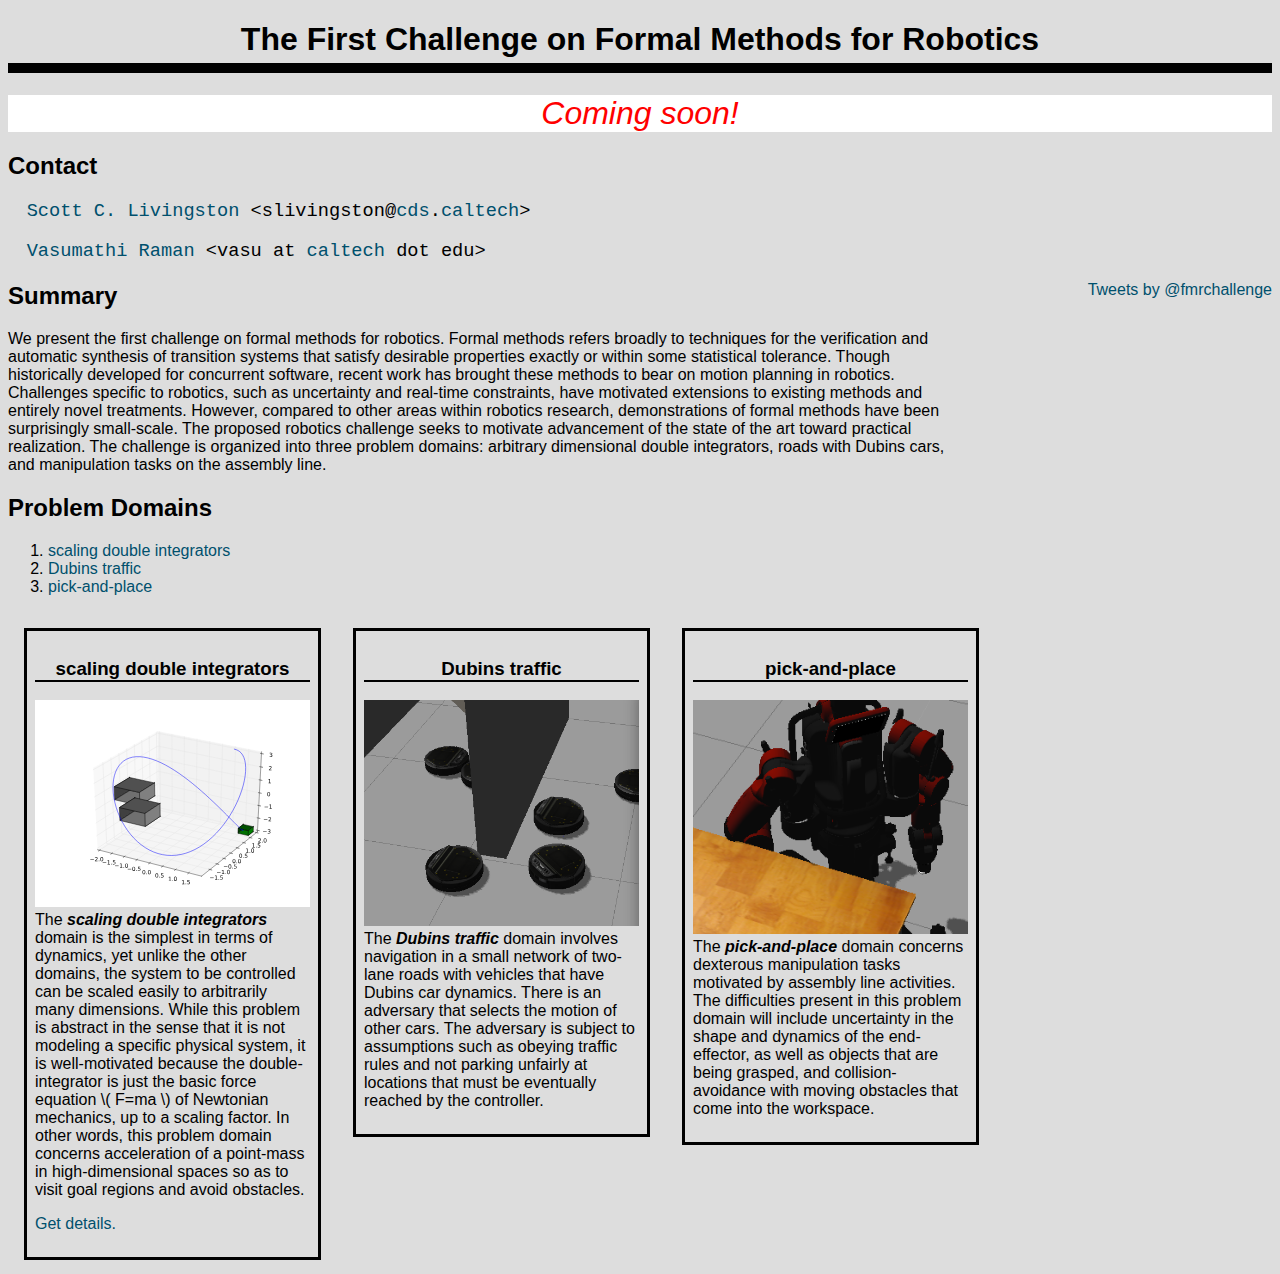
<file: doc/website/index.html>
<?xml version="1.0"?>
<!DOCTYPE html PUBLIC "-//W3C//DTD XHTML 1.1//EN"
  "http://www.w3.org/TR/xhtml11/DTD/xhtml11.dtd">
<html xmlns="http://www.w3.org/1999/xhtml" xml:lang="en">
<head>
<meta http-equiv="Content-Type" content="text/html;charset=utf-8" />
<meta id="viewport" name="viewport" content="width=device-width" />
<link rel="stylesheet" href="fmrchallenge.css" type="text/css" />
<title>1st Challenge on Formal Methods for Robotics</title>
<script type="text/javascript" src="https://cdn.mathjax.org/mathjax/latest/MathJax.js?config=TeX-AMS-MML_HTMLorMML"></script>
</head>
<body>
<h1>The First Challenge on Formal Methods for Robotics</h1>

<div id="banner">Coming soon!</div>

<h2 id="contact">Contact</h2>
<div class="author"><a href="http://scottman.net">Scott C. Livingston</a>  &lt;slivingston@<a href="http://www.cds.caltech.edu">cds</a>.<a href="http://www.caltech.edu">caltech</a>&gt;</div>
<div class="author"><a href="http://users.cms.caltech.edu/~vasu/">Vasumathi Raman</a>  &lt;vasu at <a href="http://www.caltech.edu">caltech</a> dot edu&gt;</div>

<div id="news">
<a class="twitter-timeline"  href="https://twitter.com/fmrchallenge" data-widget-id="514886908195790849">Tweets by @fmrchallenge</a>
<script>!function(d,s,id){var js,fjs=d.getElementsByTagName(s)[0],p=/^http:/.test(d.location)?'http':'https';if(!d.getElementById(id)){js=d.createElement(s);js.id=id;js.src=p+"://platform.twitter.com/widgets.js";fjs.parentNode.insertBefore(js,fjs);}}(document,"script","twitter-wjs");</script>
</div>

<h2 id="summary">Summary</h2>
<p>We present the first challenge on formal methods for robotics.  Formal
methods refers broadly to techniques for the verification and automatic
synthesis of transition systems that satisfy desirable properties exactly or
within some statistical tolerance.  Though historically developed for concurrent
software, recent work has brought these methods to bear on motion planning in
robotics.  Challenges specific to robotics, such as uncertainty and real-time
constraints, have motivated extensions to existing methods and entirely novel
treatments.  However, compared to other areas within robotics research,
demonstrations of formal methods have been surprisingly small-scale.  The
proposed robotics challenge seeks to motivate advancement of the state of the
art toward practical realization.  The challenge is organized into three problem
domains: arbitrary dimensional double integrators, roads with Dubins cars, and
manipulation tasks on the assembly line.</p>

<h2 id="problems">Problem Domains</h2>

<ol>
  <li><a href="#scalingdintegrators">scaling double integrators</a></li>
  <li><a href="#dubinstraffic">Dubins traffic</a></li>
  <li><a href="#pickandplace">pick-and-place</a></li>
</ol>

<div class="psetting" id="scalingdintegrators">
<h3>scaling double integrators</h3>
<p>

<img src="img/dinteg_illustration.svg" width="275px" alt="Illustration of a trajctory in 3-dimensional Euclidean space.  It avoids two gray rectangles (obstacles) and reaches a green goal rectangle."/>
The <em>scaling double integrators</em> domain is the simplest in terms of
dynamics, yet unlike the other domains, the system to be controlled can be
scaled easily to arbitrarily many dimensions.  While this problem is abstract in
the sense that it is not modeling a specific physical system, it is
well-motivated because the double-integrator is just the basic force equation
\( F=ma \) of Newtonian mechanics, up to a scaling factor.  In other words, this
problem domain concerns acceleration of a point-mass in high-dimensional spaces
so as to visit goal regions and avoid obstacles.
</p>
<p><a href="scalingdintegrators.html">Get details.</a></p>
</div>

<div class="psetting" id="dubinstraffic">
<h3>Dubins traffic</h3>
<p>

<img src="img/dtraff_illustration.png" width="275px" alt="Illustration of 6 Kobuki mobile bases moving around the end of a wall." />
The <em>Dubins traffic</em> domain involves navigation in a small network of
two-lane roads with vehicles that have Dubins car dynamics.  There is an
adversary that selects the motion of other cars.  The adversary is subject to
assumptions such as obeying traffic rules and not parking unfairly at locations
that must be eventually reached by the controller.

</p>
</div>

<div class="psetting" id="pickandplace">
<h3>pick-and-place</h3>
<p>

<img src="img/pandp_illustration.png" width="275px" alt="Illustration of a Baxter robot next to an empty table.  The arms are hanging downward and not in motion." />
The <em>pick-and-place</em> domain concerns dexterous manipulation tasks
motivated by assembly line activities.  The difficulties present in this problem
domain will include uncertainty in the shape and dynamics of the end-effector,
as well as objects that are being grasped, and collision-avoidance with moving
obstacles that come into the workspace.

</p>
</div>

</body>
</html>
</file>
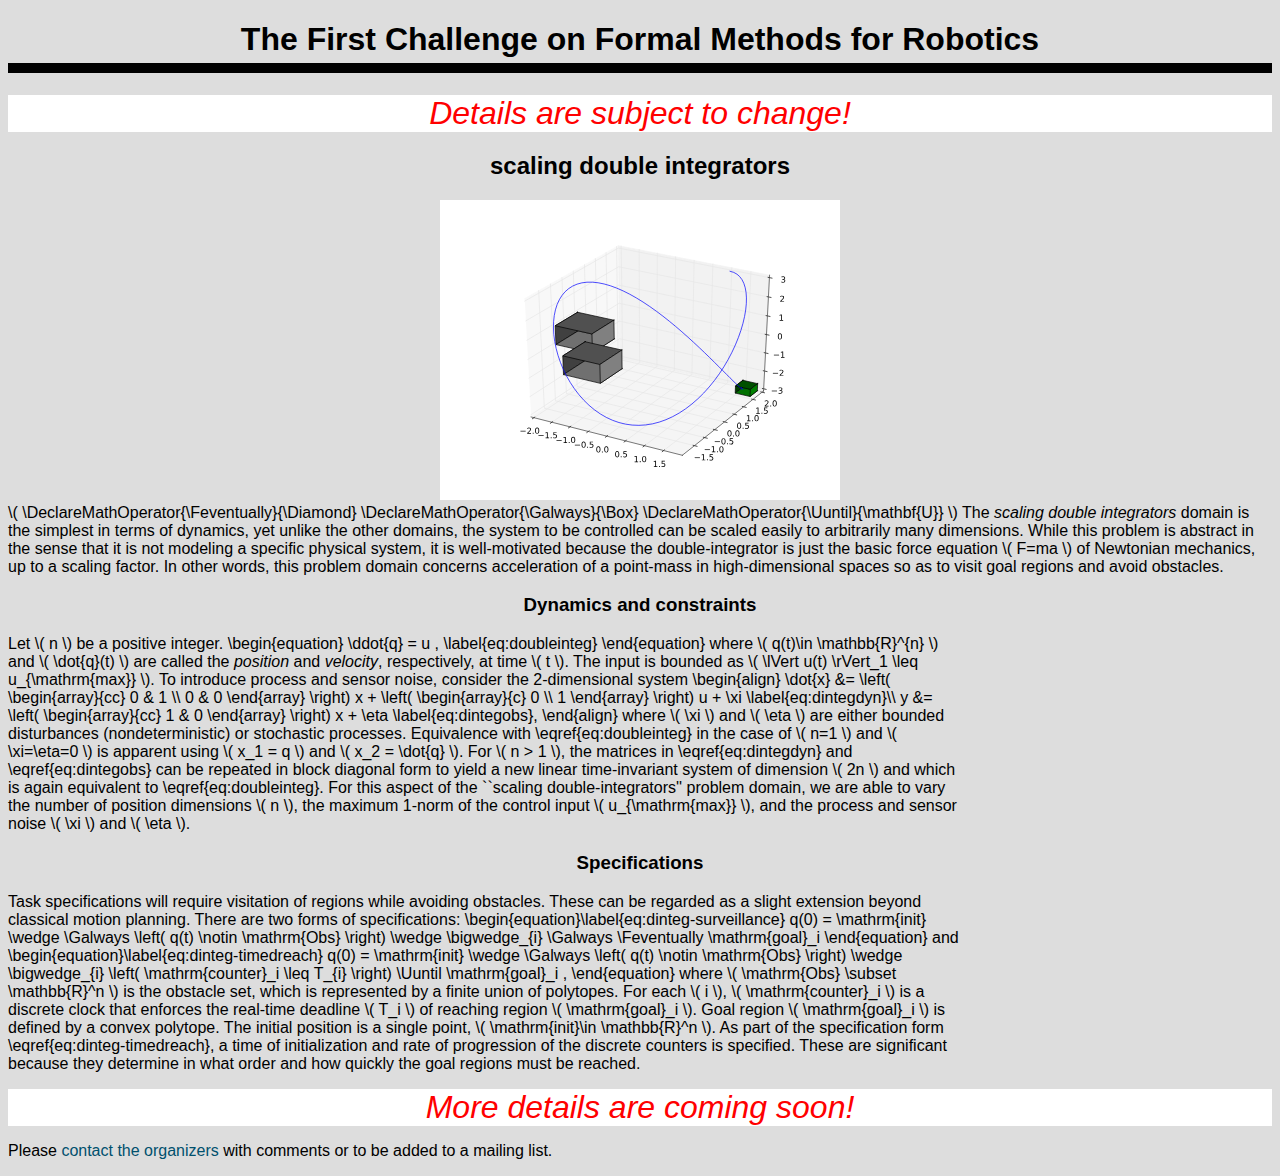
<file: doc/website/scalingcintegrators.html>
<?xml version="1.0"?>
<!DOCTYPE html PUBLIC "-//W3C//DTD XHTML 1.1//EN"
  "http://www.w3.org/TR/xhtml11/DTD/xhtml11.dtd">
<html xmlns="http://www.w3.org/1999/xhtml" xml:lang="en">
<head>
<meta http-equiv="Content-Type" content="text/html;charset=utf-8" />
<meta id="viewport" name="viewport" content="width=device-width" />
<link rel="stylesheet" href="fmrchallenge.css" type="text/css" />
<title>scaling double integrators -- 1st Challenge on Formal Methods for Robotics</title>
<script type="text/javascript" src="https://cdn.mathjax.org/mathjax/latest/MathJax.js?config=TeX-AMS-MML_HTMLorMML"></script>
<script type="text/x-mathjax-config">MathJax.Hub.Config({ TeX: { equationNumbers: { autoNumber: "AMS" } } });</script>
</head>
<body>
<h1><a href="index.html">The First Challenge on Formal Methods for Robotics</a></h1>

<div id="banner">Details are subject to change!</div>

<h2 class="pdomain">scaling double integrators</h2>
<p>
<div class="pillustration"><img src="img/dinteg_illustration.svg" width="400px" alt="Illustration of a trajctory in 3-dimensional Euclidean space.  It avoids two gray rectangles (obstacles) and reaches a green goal rectangle."/></div>

\( \DeclareMathOperator{\Feventually}{\Diamond} \DeclareMathOperator{\Galways}{\Box} \DeclareMathOperator{\Uuntil}{\mathbf{U}} \)

The <em>scaling double integrators</em> domain is the simplest in terms of
dynamics, yet unlike the other domains, the system to be controlled can be
scaled easily to arbitrarily many dimensions.  While this problem is abstract in
the sense that it is not modeling a specific physical system, it is
well-motivated because the double-integrator is just the basic force equation
\( F=ma \) of Newtonian mechanics, up to a scaling factor.  In other words, this
problem domain concerns acceleration of a point-mass in high-dimensional spaces
so as to visit goal regions and avoid obstacles.
</p>

<h3 class="pdomain">Dynamics and constraints</h3>
<p>
Let \( n \) be a positive integer.
\begin{equation}
\ddot{q} = u ,
\label{eq:doubleinteg}
\end{equation}
where \( q(t)\in \mathbb{R}^{n} \) and \( \dot{q}(t) \) are called the <em>position</em>
and <em>velocity</em>, respectively, at time \( t \).  The input is bounded as
\( \lVert u(t) \rVert_1 \leq u_{\mathrm{max}} \).  To introduce process and sensor
noise, consider the 2-dimensional system
\begin{align}
\dot{x} &= \left(
\begin{array}{cc}
0 & 1 \\
0 & 0
\end{array}
\right) x + \left(
\begin{array}{c}
0 \\
1
\end{array}
\right) u + \xi \label{eq:dintegdyn}\\
y &= \left(
\begin{array}{cc}
1 & 0
\end{array}
\right) x + \eta \label{eq:dintegobs},
\end{align}
where \( \xi \) and \( \eta \) are either bounded disturbances (nondeterministic) or
stochastic processes.  Equivalence with \eqref{eq:doubleinteg} in the case of
\( n=1 \) and \( \xi=\eta=0 \) is apparent using \( x_1 = q \) and \( x_2 = \dot{q} \).  For \( n
> 1 \), the matrices in \eqref{eq:dintegdyn} and \eqref{eq:dintegobs} can be
repeated in block diagonal form to yield a new linear time-invariant system of
dimension \( 2n \) and which is again equivalent to \eqref{eq:doubleinteg}.

For this aspect of the ``scaling double-integrators'' problem domain, we are
able to vary the number of position dimensions \( n \), the maximum 1-norm of the
control input \( u_{\mathrm{max}} \), and the process and sensor noise \( \xi \) and
\( \eta \).
</p>

<h3 class="pdomain">Specifications</h3>
<p>
Task specifications will require visitation of regions while avoiding obstacles.
These can be regarded as a slight extension beyond classical motion planning.
There are two forms of specifications:
\begin{equation}\label{eq:dinteg-surveillance}
q(0) = \mathrm{init} \wedge \Galways \left( q(t) \notin \mathrm{Obs} \right) \wedge \bigwedge_{i} \Galways \Feventually \mathrm{goal}_i
\end{equation}
and
\begin{equation}\label{eq:dinteg-timedreach}
q(0) = \mathrm{init} \wedge \Galways \left( q(t) \notin \mathrm{Obs} \right) \wedge \bigwedge_{i} \left( \mathrm{counter}_i \leq T_{i} \right) \Uuntil \mathrm{goal}_i ,
\end{equation}
where \( \mathrm{Obs} \subset \mathbb{R}^n \) is the obstacle set, which is
represented by a finite union of polytopes.  For each \( i \), \( \mathrm{counter}_i \)
is a discrete clock that enforces the real-time deadline \( T_i \) of reaching
region \( \mathrm{goal}_i \).  Goal region \( \mathrm{goal}_i \) is defined by a convex
polytope.  The initial position is a single point, \( \mathrm{init}\in
\mathbb{R}^n \).  As part of the specification form \eqref{eq:dinteg-timedreach},
a time of initialization and rate of progression of the discrete counters is
specified.  These are significant because they determine in what order and how
quickly the goal regions must be reached.
</p>

<div id="banner">More details are coming soon!</div>
<p>
Please <a href="index.html#contact">contact the organizers</a> with comments or
to be added to a mailing list.
</p>

</body>
</html>
</file>
<file: doc/website/fmrchallenge.css>
body {
    font-family: sans-serif;
    background: #DDD;
}

a {
    text-decoration: none;
    color: #00506D;
}

a:hover {
    text-decoration: underline;
}

h1 {
    color: #000;
    text-align: center;
    padding-bottom: 5px;
    border-bottom: 10px solid #000;
}

h1 a {
    color: #000;
}

.author {
    font-size: 14pt;
    text-align: left;
    font-family: monospace;
    color: #000;
    margin: 1em;
}

p {
    max-width: 60em;
    font-size: 12pt;
}

.psetting {
    float: left;
    margin: 1em;
    width: 275px;
    border-style: solid;
    padding: 0.5em;
}

.psetting h3 {
    text-align: center;
    border-bottom: 2px solid #000;
}

.psetting p {
    font-size: 12pt;
}

.psetting em {
    font-weight: bold;
}

div#news {
    float: right;
}

div#banner {
    text-align: center;
    background: white;
    color: red;
    font-style: italic;
    font-size: 24pt;
}

div.pillustration{
    text-align: center;
}

h2.pdomain, h3.pdomain {
    text-align: center;
}
</file>
